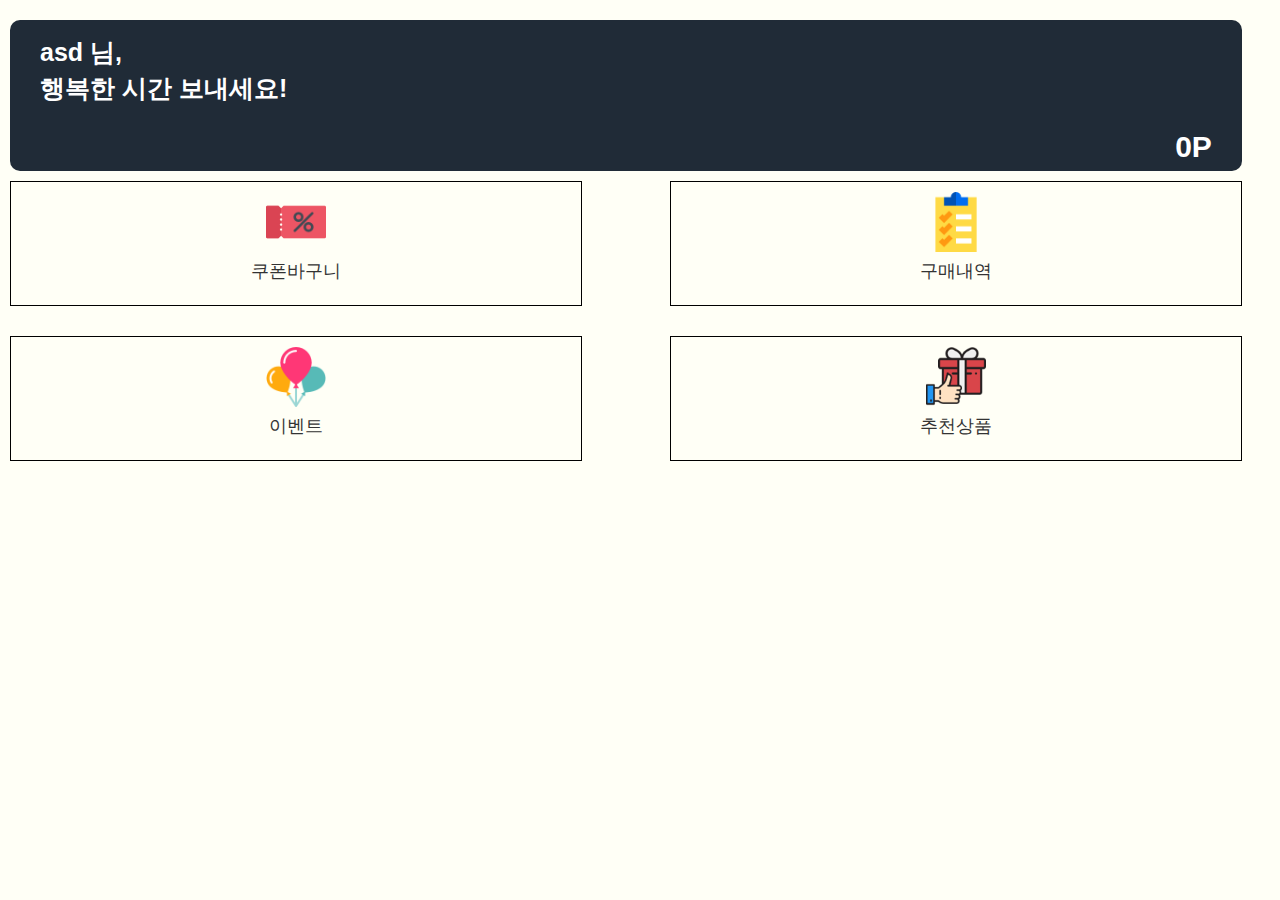
<file: SCTS.Android/app/src/main/assets/index.html>
<!DOCTYPE html>
<html>
<head>
    <meta charset="UTF-8">
       <!--<meta name="viewport" content="width=350 height=495 initial-scale=1">-->
    <meta name="viewport" content="width=device-width, initial-scale=1">
    <script src="js/IPSetting.js"></script>
  <link rel="stylesheet" href="https://maxcdn.bootstrapcdn.com/bootstrap/3.3.7/css/bootstrap.min.css">
  <script src="https://ajax.googleapis.com/ajax/libs/jquery/3.2.1/jquery.min.js"></script>
  <script src="https://maxcdn.bootstrapcdn.com/bootstrap/3.3.7/js/bootstrap.min.js"></script>
    <style>
        body{
            background:#FFFFF6;
            padding-left: 10px;
        }
       
    

        #MoveInfo{
            margin-top: 20px;
            width: 97%;
            padding-top: 10px;
            background-color: #202B37;
            border-radius: 10px;
            font-size: 25px;
            font-weight: bold;
            color: white;
            text-align: center;
            margin-bottom: 10px;
        }
        #MemberInfo{
            
            text-align: left;
            padding-top: 5px;
            padding-left: 30px;
        }
        #pointInfo{
            text-align: right;
            padding-top: 10px;
             padding-bottom: 2px;
            padding-right: 30px;
            padding-left: 10px;
        }
        #shoppingTime{
        
            float: left;
            text-align: left;
            font-size: 15px;
        }
        #point{
           
            font-size: 30px;
            font-weight: bold;
        }
        #couponBasket{
            width: 45%;
            height: 125px;
            border: 1px solid black;
            float: left;
            margin-right: 7%;
            margin-bottom: 30px;
            text-align: center;
            
        }
        #purchaseList{
            width: 45%;
            height: 125px;
            border: 1px solid black;
               float: left;
                text-align: center;
        }
        #eventList{
             width: 45%;
            height: 125px;
            border: 1px solid black;
               float: left;
               margin-right: 7%;
                text-align: center;
        }
        #recommandList{
             width: 45%;
            height: 125px;
            border: 1px solid black;
               float: left;
                text-align: center;
        }

          .product{
            width: 96%;
            height: 100px;
            border: 0.2px solid black;
            margin-bottom: 10px;
        }


        .productImg{
            margin-left: 20px;
            margin-top: 20px;
            width: 60px;
            height: 60px;
            margin-right: 15px;
            float: left;
        }

        .price{
            float: right;
            margin-top: -10px;
            margin-right: 30px;
        }
        img{
            margin-top: 10px;
            width: 60px;
            height: 60px;
        }
         .couponEdit{
            background: #FFA7A7;
            margin-right: 15px;
            margin-top: -10px;
            border: none;
            width: 70px;
            height: 30px;
            float: right;
        }
        .searchProduct{
            display: none;
        }
    </style>

    <script>

    function setId(id, point){
        document.getElementById("name").innerHTML= id;
        document.getElementById("point").innerHTML= point +"P";    
    }
    // 이곳이 바로 쿠폰 받는곳이다!!!!!!!!!!!!!!!!
    function coupon(data){
        // 여기 modal을 띄우세요.
       
         var couponData = JSON.parse(data);
         $("#couponModal").modal(); 
            $(".modal-body").empty();

             $(".modal-body").append($("<div></div>").attr("data-id", couponData.coupon_code));
             $("div[data-id="+ couponData.coupon_code+"]").append($("<p></p>").text(couponData.coupon_nm));
             $("div[data-id="+ couponData.coupon_code+"]").append($("<p></p>").text(couponData.coupon_cntnts));
             $("div[data-id="+ couponData.coupon_code+"]").append($("<p></p>").text(couponData.coupon_dscnt));
             $("div[data-id="+ couponData.coupon_code+"]").append($("<button></button>").addClass("couponEdit").text("받기"));
    }

  

    function searchProduct(s){
       $(".section").hide(); 
       $(".searchProduct").show(); 
    $(".searchProduct").empty();

        if(s == "no"){
           
            $(".searchProduct").append($("<p></p>").text("물품이 존재하지 않습니다."));
        }
        else{
            var product = JSON.parse(s);
            if(product.data[0] == null){
              $(".searchProduct").append($("<p></p>").text("물품이 존재하지 않습니다."));
            }else{
                var length = product.data.length;
                $(".searchProduct").css("padding", "20px")
                for(var i=0; i <  length; i++){
                    $(".searchProduct").append($("<div></div>").addClass("product").attr("data-product", product.data[i].goods_code));
                    $(".product[data-product="+product.data[i].goods_code +"]").append($("<img />").attr("src", "img/product.png").addClass("productImg"));
                    $(".product[data-product="+product.data[i].goods_code +"]").append($("<p></p>").text(product.data[i].goods_nm));
                    $(".product[data-product="+product.data[i].goods_code +"]").append($("<p></p>").text(product.data[i].goods_pc+"원").addClass("price"));
                }
               
            }


        }

    }

    function event(bool){
        if(bool == 'true'){
            $(".section").show();
            $(".searchProduct").hide();
        }
    }

   

    </script>
</head>
<body>
<div class="section">
    <div id="MoveInfo">
        <div id="MemberInfo">
            <span id="name">asd</span> 님,
            <p>행복한 시간 보내세요!</p>
            <p id="coupon"></p>
        </div>
        <div id="pointInfo">
            <!--<span id="shoppingTime"> 쇼핑한 시간 : 00:00 </span>-->
            <span id="point">0P</span>
        </div>
    </div>
    <div>
        <div id="couponBasket">
             <img src="img/coupon.png">
             <h4>쿠폰바구니</h4>
        </div>
        <div id="purchaseList">
            <img src="img/list.png">
            <h4>구매내역</h4>
        </div>
        <div id="eventList">
            <img src="img/balloons.png">
            <h4>이벤트</h4>
        </div>
        <div id="recommandList">
            <img src="img/product.png">
            <h4>추천상품</h4>
        </div>
    </div>
</div>
 <div class="modal fade" id="couponModal" role="dialog">
    <div class="modal-dialog">
    
      <!-- Modal content-->
      <div class="modal-content">
        <div class="modal-header">
          <button type="button" class="close" data-dismiss="modal">&times;</button>
          <h4 class="modal-title">쿠폰</h4>
        </div>
        <div class="modal-body">
          
        </div>
        <div class="modal-footer">
          <button type="button" class="btn btn-default" data-dismiss="modal">Close</button>
        </div>
      </div>
      
    </div>
  </div>




<div class="searchProduct">

</div>

  

<script>
     $(function(){

         var name = $("#name").text();
        sessionStorage.setItem('user_id', name);
        $("#couponBasket").click(function(){
            
            window.location.href = "couponList.html";
        }); 

         $("#purchaseList").click(function(){
            window.location.href = "purchaseList.html";
        });
        
        $("#eventList").click(function(){
            window.location.href = "eventList.html";
        });

        $("#recommandList").click(function(){
            window.location.href = "recommendList.html";
        });


          $("#close").click(function(){
            $("#couponModal").modal("hide"); 
         });

        $(document.body).on("click", ".couponEdit", function(){
            var id = $("#name").text();
            var coupon_code = $(this).parent().attr("data-id");

            $.ajax({
                    type: "GET",
                    url: IPSetting()+"insertCoupon_hold",
                    data: {
                        user_id : id,
                        coupon_code : coupon_code
                    },
                    dataType:"jsonp",
                    success: function(data){
                        if(data.result == "success"){
                             $("#couponModal").modal("hide"); 
                         }
                    }
            });

        });

                    
    });
</script>

</body>
</html>
</file>
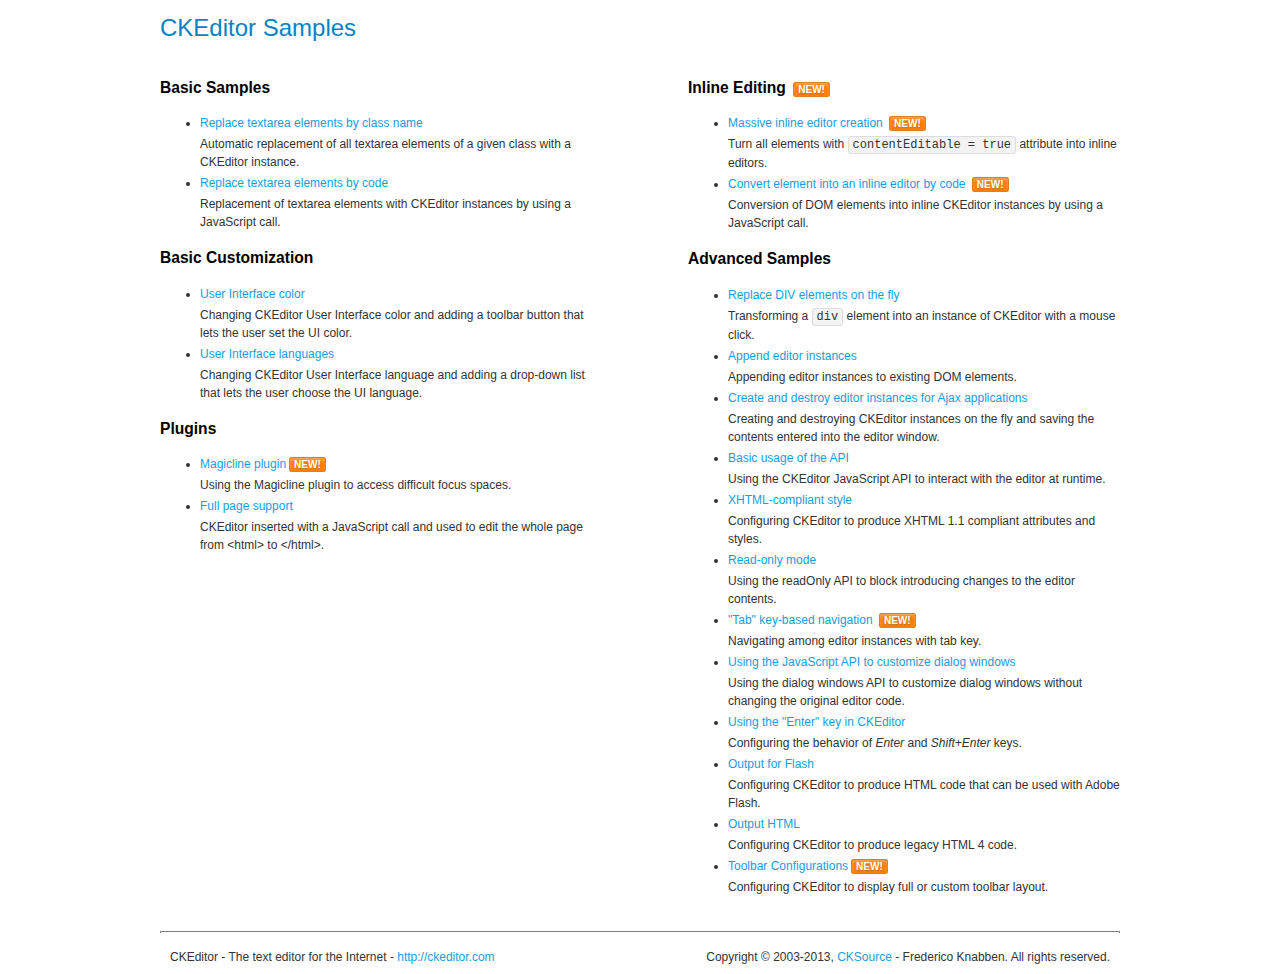
<file: SCTS.STS/SCTS/src/main/webapp/resources/assets/ckeditor/samples/index.html>
<!DOCTYPE html>
<!--
Copyright (c) 2003-2013, CKSource - Frederico Knabben. All rights reserved.
For licensing, see LICENSE.html or http://ckeditor.com/license
-->
<html>
<head>
	<title>CKEditor Samples</title>
	<meta charset="utf-8">
	<link rel="stylesheet" href="sample.css">
</head>
<body>
	<h1 class="samples">
		CKEditor Samples
	</h1>
	<div class="twoColumns">
		<div class="twoColumnsLeft">
			<h2 class="samples">
				Basic Samples
			</h2>
			<dl class="samples">
				<dt><a class="samples" href="replacebyclass.html">Replace textarea elements by class name</a></dt>
				<dd>Automatic replacement of all textarea elements of a given class with a CKEditor instance.</dd>

				<dt><a class="samples" href="replacebycode.html">Replace textarea elements by code</a></dt>
				<dd>Replacement of textarea elements with CKEditor instances by using a JavaScript call.</dd>
			</dl>

			<h2 class="samples">
				Basic Customization
			</h2>
			<dl class="samples">
				<dt><a class="samples" href="uicolor.html">User Interface color</a></dt>
				<dd>Changing CKEditor User Interface color and adding a toolbar button that lets the user set the UI color.</dd>

				<dt><a class="samples" href="uilanguages.html">User Interface languages</a></dt>
				<dd>Changing CKEditor User Interface language and adding a drop-down list that lets the user choose the UI language.</dd>
			</dl>


			<h2 class="samples">Plugins</h2>
<dl class="samples">
<dt><a class="samples" href="plugins/magicline/magicline.html">Magicline plugin</a><span class="new">New!</span></dt>
<dd>Using the Magicline plugin to access difficult focus spaces.</dd>

<dt><a class="samples" href="plugins/wysiwygarea/fullpage.html">Full page support</a></dt>
<dd>CKEditor inserted with a JavaScript call and used to edit the whole page from &lt;html&gt; to &lt;/html&gt;.</dd>
</dl>
		</div>
		<div class="twoColumnsRight">
			<h2 class="samples">
				Inline Editing <span class="new">New!</span>
			</h2>
			<dl class="samples">
				<dt><a class="samples" href="inlineall.html">Massive inline editor creation</a> <span class="new">New!</span></dt>
				<dd>Turn all elements with <code>contentEditable = true</code> attribute into inline editors.</dd>

				<dt><a class="samples" href="inlinebycode.html">Convert element into an inline editor by code</a> <span class="new">New!</span></dt>
				<dd>Conversion of DOM elements into inline CKEditor instances by using a JavaScript call.</dd>

				
			</dl>

			<h2 class="samples">
				Advanced Samples
			</h2>
			<dl class="samples">
				<dt><a class="samples" href="divreplace.html">Replace DIV elements on the fly</a></dt>
				<dd>Transforming a <code>div</code> element into an instance of CKEditor with a mouse click.</dd>

				<dt><a class="samples" href="appendto.html">Append editor instances</a></dt>
				<dd>Appending editor instances to existing DOM elements.</dd>

				<dt><a class="samples" href="ajax.html">Create and destroy editor instances for Ajax applications</a></dt>
				<dd>Creating and destroying CKEditor instances on the fly and saving the contents entered into the editor window.</dd>

				<dt><a class="samples" href="api.html">Basic usage of the API</a></dt>
				<dd>Using the CKEditor JavaScript API to interact with the editor at runtime.</dd>

				<dt><a class="samples" href="xhtmlstyle.html">XHTML-compliant style</a></dt>
				<dd>Configuring CKEditor to produce XHTML 1.1 compliant attributes and styles.</dd>

				<dt><a class="samples" href="readonly.html">Read-only mode</a></dt>
				<dd>Using the readOnly API to block introducing changes to the editor contents.</dd>

				<dt><a class="samples" href="tabindex.html">"Tab" key-based navigation</a> <span class="new">New!</span></dt>
				<dd>Navigating among editor instances with tab key.</dd>


				
<dt><a class="samples" href="plugins/dialog/dialog.html">Using the JavaScript API to customize dialog windows</a></dt>
<dd>Using the dialog windows API to customize dialog windows without changing the original editor code.</dd>

<dt><a class="samples" href="plugins/enterkey/enterkey.html">Using the &quot;Enter&quot; key in CKEditor</a></dt>
<dd>Configuring the behavior of <em>Enter</em> and <em>Shift+Enter</em> keys.</dd>

<dt><a class="samples" href="plugins/htmlwriter/outputforflash.html">Output for Flash</a></dt>
<dd>Configuring CKEditor to produce HTML code that can be used with Adobe Flash.</dd>

<dt><a class="samples" href="plugins/htmlwriter/outputhtml.html">Output HTML</a></dt>
<dd>Configuring CKEditor to produce legacy HTML 4 code.</dd>

<dt><a class="samples" href="plugins/toolbar/toolbar.html">Toolbar Configurations</a><span class="new">New!</span></dt>
<dd>Configuring CKEditor to display full or custom toolbar layout.</dd>

			</dl>
		</div>
	</div>
	<div id="footer">
		<hr>
		<p>
			CKEditor - The text editor for the Internet - <a class="samples" href="http://ckeditor.com/">http://ckeditor.com</a>
		</p>
		<p id="copy">
			Copyright &copy; 2003-2013, <a class="samples" href="http://cksource.com/">CKSource</a> - Frederico Knabben. All rights reserved.
		</p>
	</div>
</body>
</html>
</file>
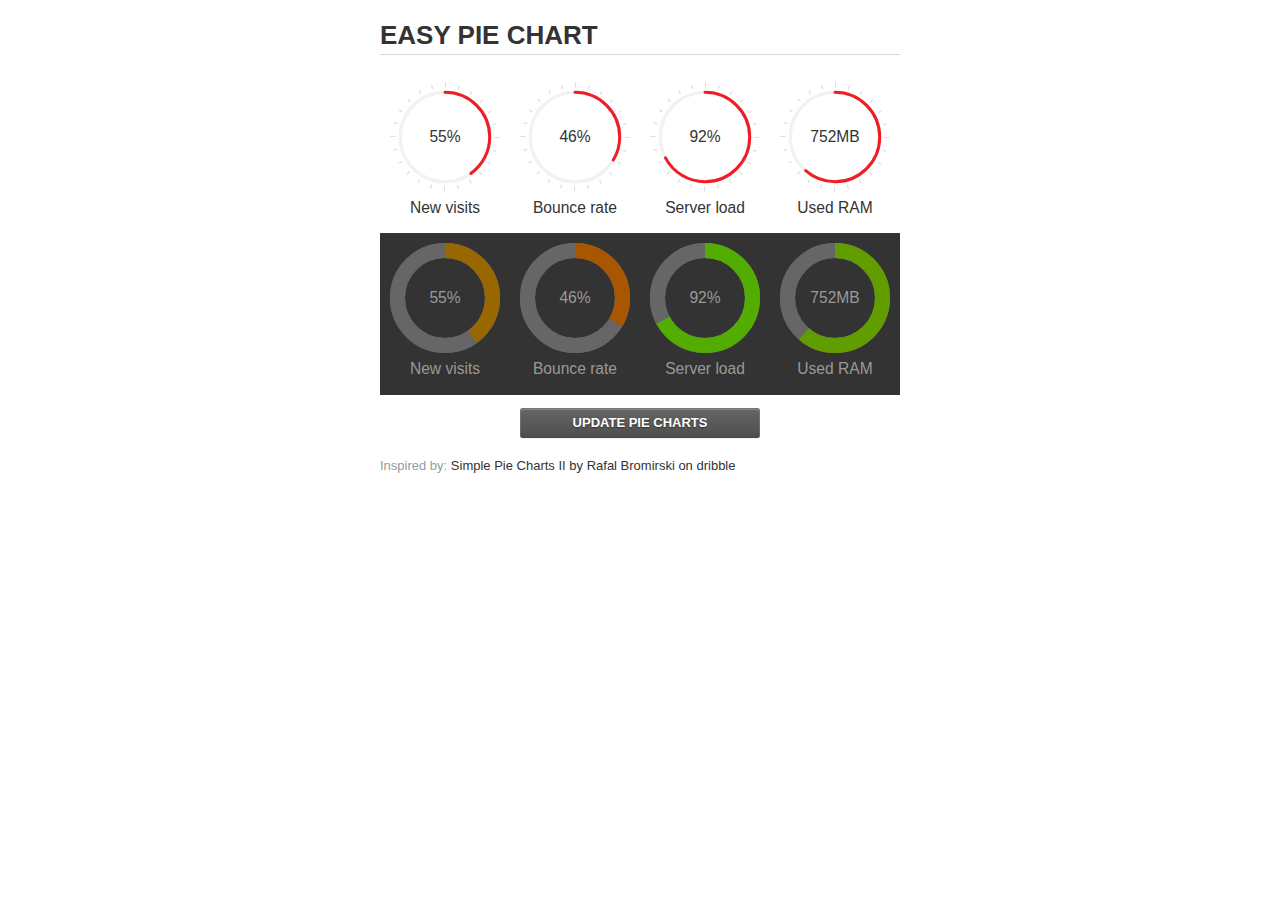
<file: SCTS.STS/SCTS/src/main/webapp/resources/assets/jquery-easy-pie-chart/examples/index.html>
<!doctype html>
<html>
    <head>
        <meta charset="utf-8">
        <title>Easy Pie Chart</title>
        <script type="text/javascript" src="https://ajax.googleapis.com/ajax/libs/jquery/1.7.2/jquery.min.js"></script>
        <script type="text/javascript" src="http://html5shiv.googlecode.com/svn/trunk/html5.js"></script>
        <script type="text/javascript" src="excanvas.js"></script>
        <script type="text/javascript" src="../jquery.easy-pie-chart.js"></script>

        <link rel="stylesheet" type="text/css" href="style.css" media="screen">
        <link rel="stylesheet" type="text/css" href="../jquery.easy-pie-chart.css" media="screen">

        <meta name="viewport" content="width=device-width, initial-scale=1.0">

        <script type="text/javascript">
            var initPieChart = function() {
                $('.percentage').easyPieChart({
                    animate: 1000
                });
                $('.percentage-light').easyPieChart({
                    barColor: function(percent) {
                        percent /= 100;
                        return "rgb(" + Math.round(255 * (1-percent)) + ", " + Math.round(255 * percent) + ", 0)";
                    },
                    trackColor: '#666',
                    scaleColor: false,
                    lineCap: 'butt',
                    lineWidth: 15,
                    animate: 1000
                });

                $('.updateEasyPieChart').on('click', function(e) {
                  e.preventDefault();
                  $('.percentage, .percentage-light').each(function() {
                    var newValue = Math.round(100*Math.random());
                    $(this).data('easyPieChart').update(newValue);
                    $('span', this).text(newValue);
                  });
                });
            };
        </script>
    </head>
    <body onload="initPieChart();">
        <div class="container">
            <h1>EASY PIE CHART</h1>
            <div class="chart">
                <div class="percentage success" data-percent="55"><span>55</span>%</div>
                <div class="label">New visits</div>
            </div>
            <div class="chart">
                <div class="percentage" data-percent="46"><span>46</span>%</div>
                <div class="label">Bounce rate</div>
            </div>
            <div class="chart">
                <div class="percentage" data-percent="92"><span>92</span>%</div>
                <div class="label">Server load</div>
            </div>
            <div class="chart">
                <div class="percentage" data-percent="84"><span>752</span>MB</div>
                <div class="label">Used RAM</div>
            </div>
            <div style="clear:both;"></div>
            <div class="dark">
                <div class="chart">
                    <div id="sparkline_bar" class="percentage-light" data-percent="55"><span>55</span>%</div>
                    <div class="label">New visits</div>
                </div>
                <div class="chart">
                    <div id="sparkline_bar" class="percentage-light" data-percent="46"><span>46</span>%</div>
                    <div class="label">Bounce rate</div>
                </div>
                <div class="chart">
                    <div class="percentage-light" data-percent="92"><span>92</span>%</div>
                    <div class="label">Server load</div>
                </div>
                <div class="chart">
                    <div class="percentage-light" data-percent="84"><span>752</span>MB</div>
                    <div class="label">Used RAM</div>
                </div>
                <div style="clear:both;"></div>
            </div>

            <p><a href="#" class="button updateEasyPieChart">Update pie charts</a></p>

            <p class="credits">Inspired by: <a href="http://drbl.in/ezuc" target="_blank">Simple Pie Charts II by Rafal Bromirski on dribble</a></p>
        </div>
    </body>
</html>
</file>
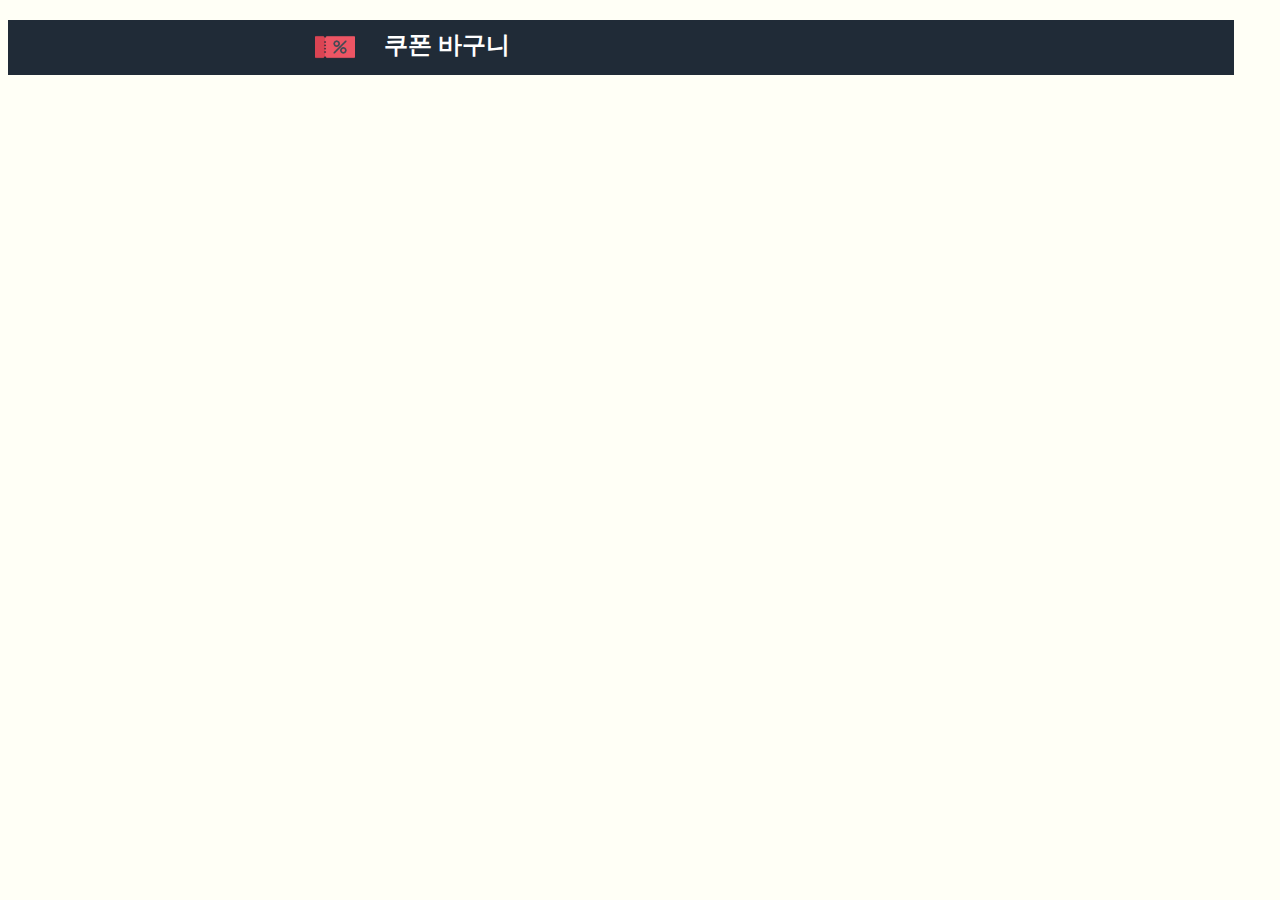
<file: SCTS.Android/app/src/main/assets/couponList.html>
<!DOCTYPE html>
<html lang="en">
<head>
    <meta charset="UTF-8">
     <meta name="viewport" content="width=device-width, initial-scale=1">
    <meta http-equiv="X-UA-Compatible" content="ie=edge">
    <script src="js/jquery-3.2.1.min.js"></script>
    <script src="js/IPSetting.js"></script>
    <title>쿠폰</title>
    <style>
       body{
            background:#FFFFF6;
           
        }
        #title{
            
          
            width: 97%;
            background: #202B37;
            height: 55px;
            color: white;
            margin-bottom: 15px;
        
            
        }
        #title > img{
            position: relative;
            top: -5%;
            left: 25%;
            margin: 10px 5px 10px 0px;
            float: left;
        }
        #title > h2{
             position: relative;
            left: 27%;
            line-height: 50px;
        }

        .coupon{
            width: 96%;
            height: 145px;
            border: 0.2px solid black;
            margin-bottom: 10px;
        }


        .couponImg{
            margin-left: 15px;
            margin-top: 10px;
            width: 75px;
            height: 75px;
            margin-right: 15px;
            float: left;
        }
        .couponDel{
            background: #FFA7A7;
            margin-right: 15px;
            margin-top: -10px;
            border: none;
            width: 70px;
            height: 30px;
            float: right;
        }
        .couponDe{
            font-size: 13px;
            margin-top: -10px;
        }

     
  
       
    </style>
    <script>

     

    $(document).ready(function(){

        var id = sessionStorage.getItem("user_id");

        $.ajax({
            type:"GET",
            url:IPSetting()+"couponList",
            data:{
                user_id : id
            },
            dataType:"jsonp",
            success : function(data){
               var length = data.data.length;
           

                    for(var i = 0; i<length; i++){

                        var list = $("#list");

                        list.append($('<div></div>').addClass("coupon").attr('data-id', data.data[i].coupon_code));
                        $(".coupon[data-id="+data.data[i].coupon_code +"]").append($("<img />").attr("src", "img/coupon.png").addClass("couponImg"));
                        $(".coupon[data-id="+data.data[i].coupon_code +"]").append($("<p></p>").text(data.data[i].coupon_nm));
                        $(".coupon[data-id="+data.data[i].coupon_code +"]").append($("<p></p>").text(data.data[i].coupon_cntnts));
                        $(".coupon[data-id="+data.data[i].coupon_code +"]").append($("<p></p>").text(data.data[i].coupon_begin_de + "~" + data.data[i].coupon_end_de)
                        .addClass("couponDe"));
                        $(".coupon[data-id="+data.data[i].coupon_code +"]").append($("<button></button>").addClass("couponDel").text("삭제"));

                    }

            }
        });
         
    });
       
   </script>
</head>
<body>

<div></div>
   <div id="title">
     
       <img src="img/coupon.png" width="40px" height="40px">
       <h2>쿠폰 바구니</h2>
    
   </div>

   <div id="list">


   </div>

   <script>
    $(document.body).on("click", ".couponDel", function(){
        var id = sessionStorage.getItem("user_id");
        var coupon_code = $(this).parent().attr("data-id");
        var removeTarget = $(this).parent();

        $.ajax({
            type :"GET",
            url: IPSetting()+"delCouponBasket",
            data: {
                user_id : id,
                coupon_code : coupon_code
            },
            dataType:"jsonp",
            success: function(data){
                if(data.result == "success"){
                    removeTarget.remove();
                }
            }
        });


    });       
   </script>

</body>
</html>
</file>
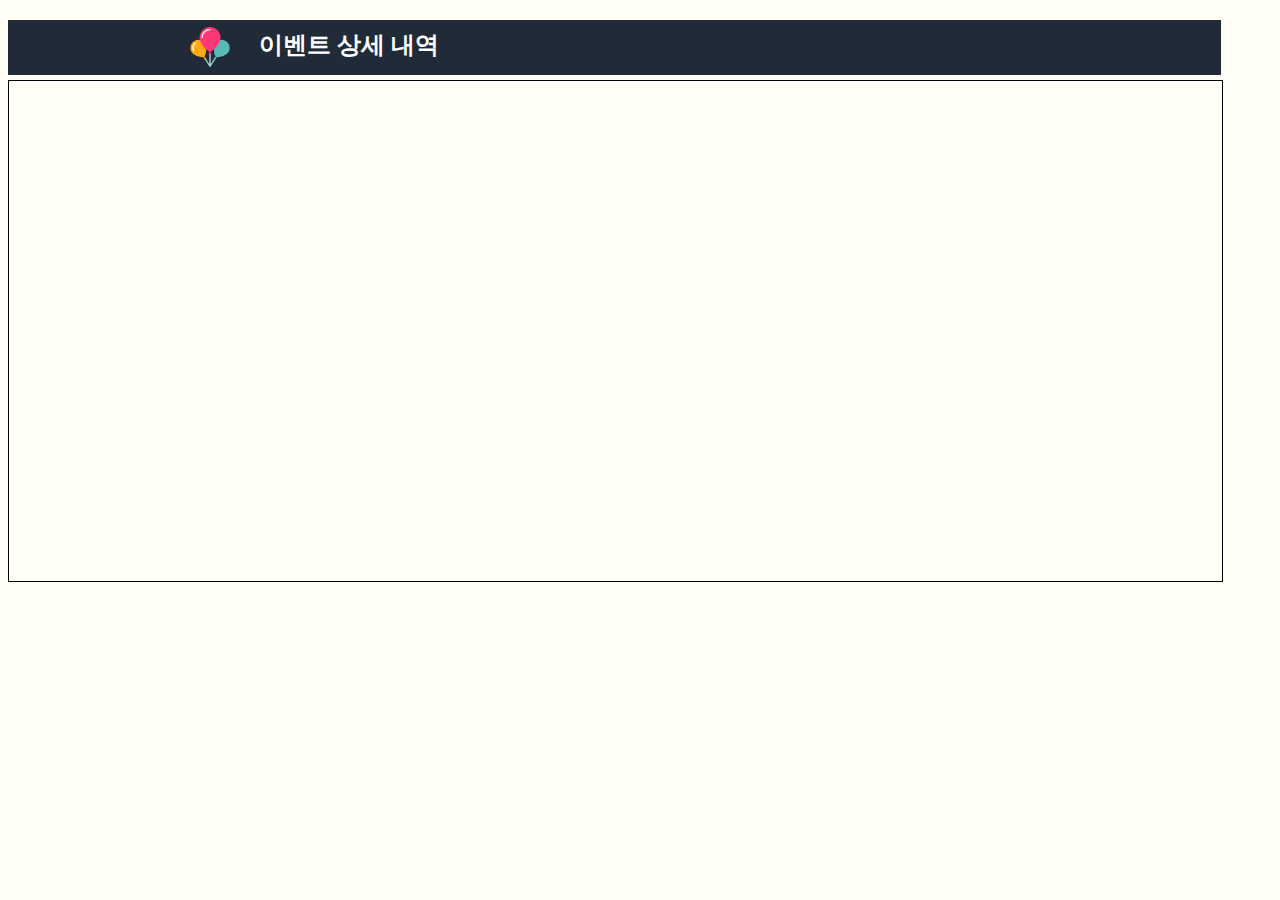
<file: SCTS.Android/app/src/main/assets/eventDetail.html>
<!DOCTYPE html>
<html lang="en">
<head>
    <meta charset="UTF-8">
     <meta name="viewport" content="width=device-width, initial-scale=1">
    <meta http-equiv="X-UA-Compatible" content="ie=edge">
    <script src="js/jquery-3.2.1.min.js"></script>
    <script src="js/IPSetting.js"></script>
    <title>이벤트 상세내역</title>
    <style>
       body{
            background:#FFFFF6;
           
        }
        #title{
             width: 96%;
         
            background: #202B37;
            height: 55px;
            color: white;
            margin-bottom: 5px;
            
        }
        #title > img{
            position: relative;
            top: -5%;
            left: 15%;
            margin: 10px 5px 10px 0px;
            float: left;
        }
        #title > h2{
             position: relative;
            left: 17%;
            line-height: 50px;
        }
        .eventOne{
            width: 96%;
            height: 500px;
            border: 0.2px solid black;
            margin-bottom: 10px;
        }

        .eventDate{
            float: right;
            padding-right: 10%;
        }
        .eventInfo{
            height: 100px;
        }

        hr{
            width:95%;
            text-align: center;
        }

        .eventImg{
            margin-top: 10px;
            margin-left: 10px;
            width:50px;
            height:50px;
            margin-right: 15px;
            float: left;
        }

        .eventContent{
            
            width: 95%;
            height: 350px;
            border: 1px solid black;
            position: relative;
            left: 2%;

            overflow: scroll;
           
        }
  
       
    </style>
     <script>
        $(function(){
            
            var bbsctt_code =  sessionStorage.getItem("bbsctt_code");

            $.ajax({
                type: "GET",
                url: IPSetting()+"eventOne",
                data :{
                    bbsctt_code : bbsctt_code
                },
                dataType:"jsonp",
                success: function(data){

                    console.log(data);

            
                        var list = $("#list");

                        list.append($('<div></div>').addClass("eventInfo").attr('data-id', data.bbsctt_code));
                        $(".eventInfo[data-id="+data.bbsctt_code+"]").append($("<img />").attr("src", "img/list.png").addClass('eventImg'));
                        $(".eventInfo[data-id="+data.bbsctt_code+"]").append($("<h2></h2>").text(data.bbsctt_sj));
                        $(".eventInfo[data-id="+data.bbsctt_code+"]").append($("<p></p>").addClass("eventDate").text(data.event_begin_de + "~" + data.event_end_de));
                        list.append($('<hr />'));
                        list.append($('<div></div>').addClass('eventContent').text(data.bbsctt_cn));

                

           
                }
            });
        });
       
   </script>
</head>
<body>
   <div id="title">
     
       <img src="img/balloons.png" width="40px" height="40px">
       <h2>이벤트 상세 내역</h2>
    
   </div>

   <div id="list" class="eventOne">
        
    </div>
</body>
</html>
</file>
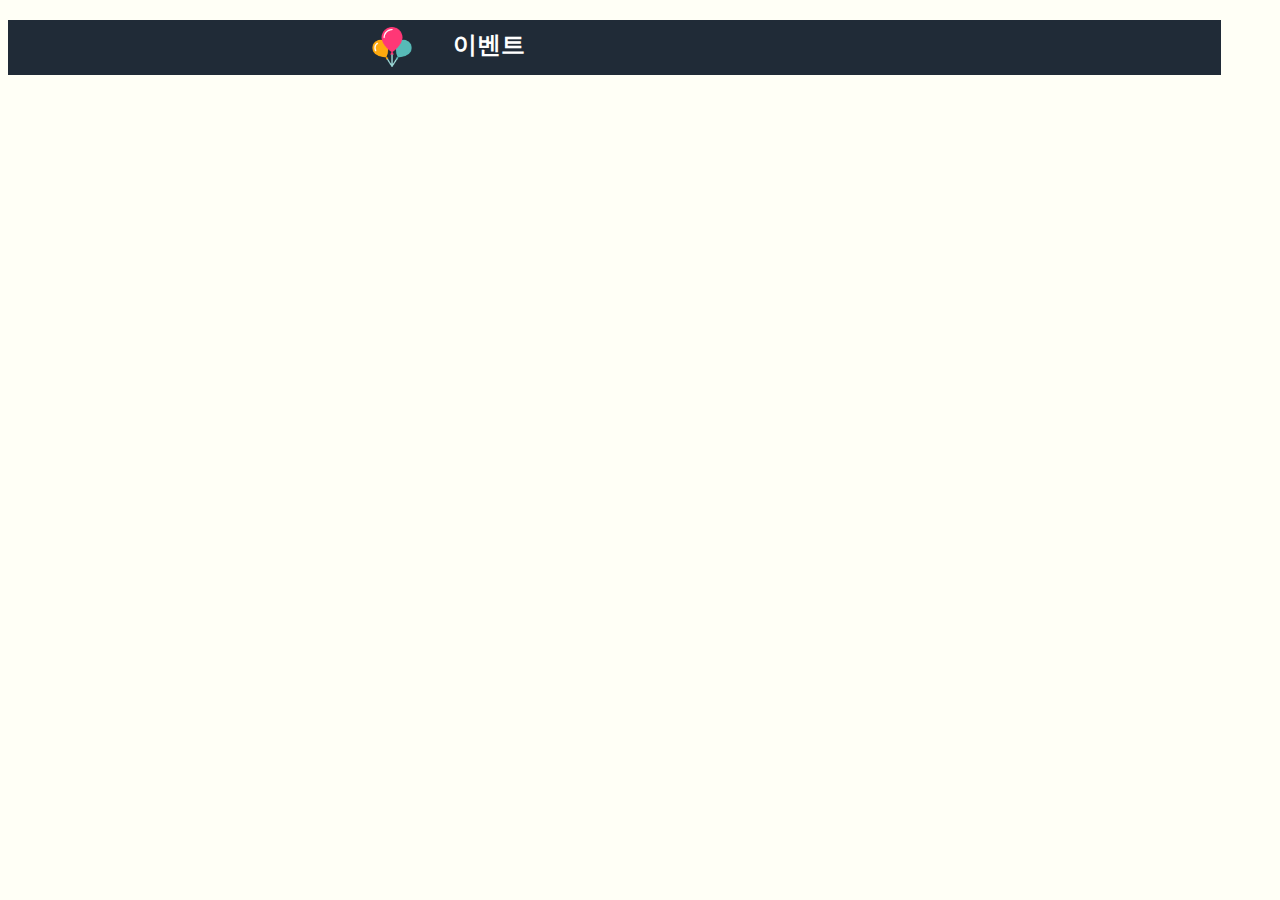
<file: SCTS.Android/app/src/main/assets/eventList.html>
<!DOCTYPE html>
<html lang="en">
<head>
    <meta charset="UTF-8">
    <meta name="viewport" content="width=device-width, initial-scale=1">
    <meta http-equiv="X-UA-Compatible" content="ie=edge">
    <script src="js/jquery-3.2.1.min.js"></script>
    <script src="js/IPSetting.js"></script>
    <title>이벤트</title>
    <style>
       body{
            background:#FFFFF6;
           
        }
        #title{
             width: 96%;
         
            background: #202B37;
            height: 55px;
            color: white;
            margin-bottom: 5px;
            
        }
        #title > img{
            position: relative;
            top: -5%;
            left: 30%;
            margin: 10px 5px 10px 0px;
            float: left;
        }
        #title > h2{
             position: relative;
            left: 33%;
            line-height: 50px;
        }
        .event{
            width: 96%;
            height: 100px;
            border: 0.2px solid black;
            margin-bottom: 10px;
        }
        .eventDate{
            float: right;
            padding-right: 10%;
        }

        img{
            margin-top: 10px;
            margin-left: 10px;
            margin-right: 15px;
            float: left;
        }
  
       
    </style>
     <script>
        $(function(){
       

            $.ajax({
                type: "GET",
                url: IPSetting()+"eventList",
                dataType:"jsonp",
                success: function(data){

                    var length = data.data.length;

                    for(var i = 0; i<length; i++){

                        var list = $("#list");

                        list.append($('<div></div>').addClass("event").attr('data-id', data.data[i].bbsctt_code));
                        $(".event[data-id="+data.data[i].bbsctt_code+"]").append($("<img />").attr("src", "img/calendar.png"));
                        $(".event[data-id="+data.data[i].bbsctt_code+"]").append($("<p></p>").text(data.data[i].bbsctt_sj));
                        $(".event[data-id="+data.data[i].bbsctt_code+"]").append($("<p></p>").addClass("eventDate").text(data.data[i].event_begin_de + "~" + data.data[i].event_end_de));

                    }

           
                }
            });
        });
       
   </script>
</head>
<body>
   <div id="title">
     
       <img src="img/balloons.png" width="40px" height="40px">
       <h2>이벤트</h2>
    
   </div>

   <div id="list">

    </div>

    <script>
        $(document.body).on("click", ".event", function(){
            
            var bbsctt_code = $(this).attr("data-id");
    
            sessionStorage.setItem("bbsctt_code", bbsctt_code);

            window.location.href = "eventDetail.html";


        });       
    
    </script>
</body>
</html>
</file>
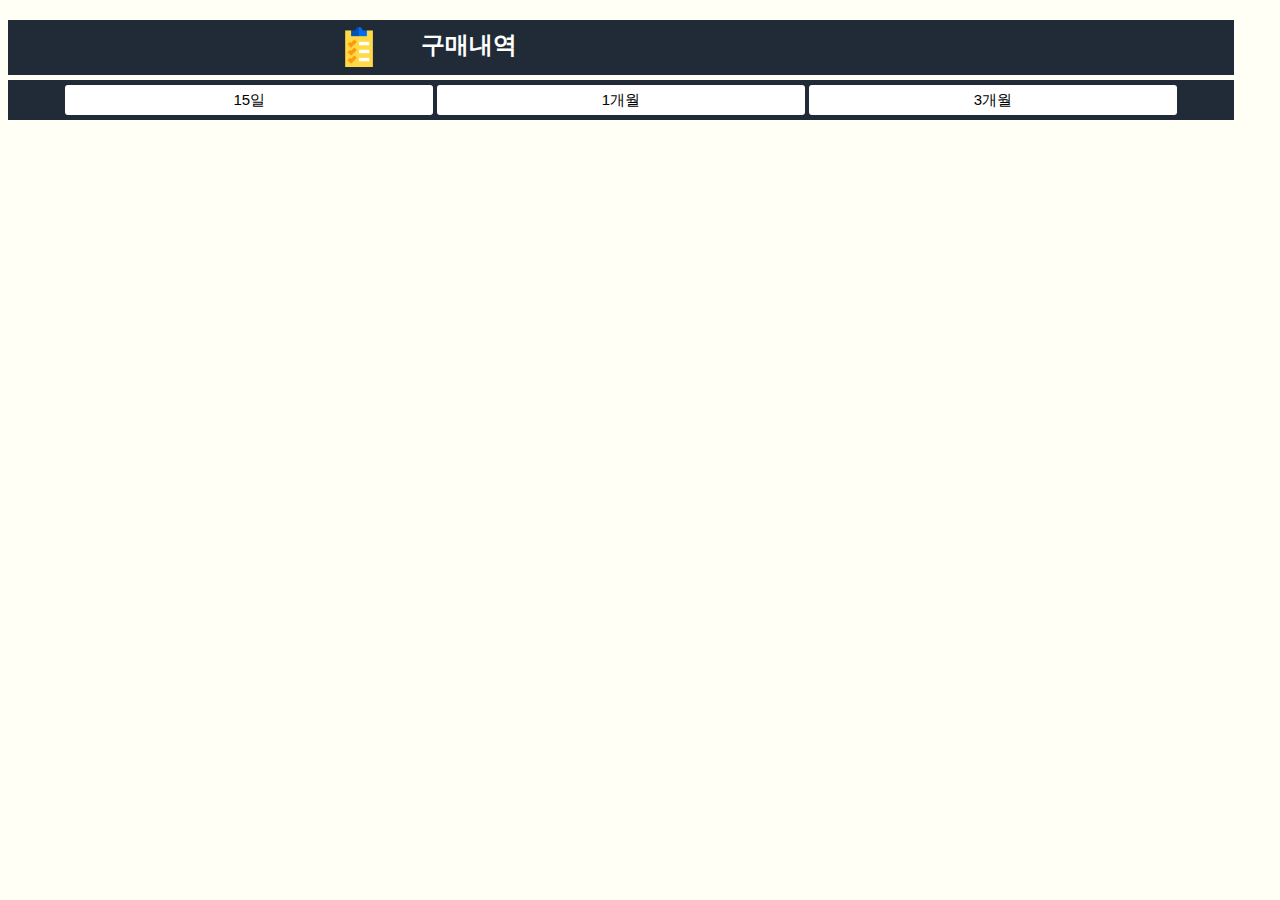
<file: SCTS.Android/app/src/main/assets/purchaseList.html>
<!DOCTYPE html>
<html lang="en">
<head>
    <meta charset="UTF-8">
   <meta name="viewport" content="width=device-width, initial-scale=1">
    <meta http-equiv="X-UA-Compatible" content="ie=edge">
    <script src="js/jquery-3.2.1.min.js"></script>
    <script src="js/IPSetting.js"></script>


    <title>구매내역</title>
     <style>
       body{
            background:#FFFFF6;
        
        }
     
        #title{
             width: 97%;
            background: #202B37;
            height: 55px;
            color: white;
            margin-bottom: 5px;
            
        }
        #title > img{
            position: relative;
            top: -5%;
            left: 27%;
            margin: 10px 5px 10px 0px;
            float: left;
        }
        #title > h2{
            position: relative;
            left: 30%;
            line-height: 50px;
        }
        #dateButton{
          width: 97%;
            background-color: #202B37;
            text-align: center;
            line-height: 40px;
             height: 40px;
             margin-bottom: 10px;
        }
        #dateButton > button{
            width: 30%;
            height: 30px;
         
          display: inline-block;
            font-size: 15px;
            background-color: white;
            border:none;
            border-radius: 3px;
        }

        .purchase{
            width: 96%;
            height: 100px;
            border: 0.2px solid black;
            margin-bottom: 10px;
        }
        .purchaseWay{
            margin-top: -2px;
            float: right;
            padding-right: 5%;
        }

        .purchaseImg{
            
            width: 60px;
            height: 60px;
            margin-top: 10px;
            margin-left: 10px;
            margin-right: 15px;
            float: left;
        }
        .purchaseDetail{
            border: 0.5px solid black;
            width: 96%;
            display: none;
            height: 450px;
            overflow: scroll;
            
        }
        hr{
            margin-top : 40px;
           visibility: hidden;
            
        }

        #billOne th, td{
            width: 120px;
            text-align: center;
        }

        #billOne th{

            border-bottom: 0.5px solid black;
        }
      

    </style>
    <script>
        $(function(){

              var id = sessionStorage.getItem('user_id');
            
              billList(id, 15);



            $("#fifteen").click(function(){

                 $(".purchase").remove();
                 $(".purchaseDetail").hide();
                 billList(id, 15);
            });

            $("#month").click(function(){
                $(".purchase").remove();
                $(".purchaseDetail").hide();
             
                 billList(id, 30);
            });

            $("#threeMonth").click(function(){
                $(".purchase").remove();
                $(".purchaseDetail").hide();
                 billList(id, 90);
            });

        
       
              
        });

         function billList(id, day){

             $.ajax({
                type: "GET",
                url: IPSetting()+"billList",
                data: {
                    user_id : id,
                    day: day
                },
                dataType:"jsonp",
                success: function(data){

                    var length = data.data.length;

                    for(var i = 0; i<length; i++){

                        var list = $("#list");

                        list.append($('<div></div>').addClass("purchase").attr('data-id', data.data[i].bill_code));
                        $(".purchase[data-id="+data.data[i].bill_code+"]").append($("<img />").attr("src", "img/list.png").addClass("purchaseImg"));
                        $(".purchase[data-id="+data.data[i].bill_code+"]").append($("<h4></h4>").attr('bill_issu_de', data.data[i].bill_issu_de).text(data.data[i].bill_issu_de+" 구매정보"));
                        $(".purchase[data-id="+data.data[i].bill_code+"]").append($("<p></p>").addClass("purchaseWay")
                        .attr('bill_totamt',  data.data[i].bill_totamt).text(data.data[i].bill_totamt + "원"));

                    }

           
                }
            });

         }
       
   </script>
</head>
<body>
  <div id="titleWrap">
    <div id="title">
        <img src="img/list.png" width="40px" height="40px">
        <h2>구매내역</h2>
    </div>
   
     <div id="dateButton">
        <button id="fifteen">15일</button>
        <button id="month">1개월</button>
        <button id="threeMonth">3개월</button>
    </div>


    <div id="list">

        <div class="purchaseDetail">
            <img src="img/list.png" class="purchaseImg" />
            <h3>2017-05-13 구매 상세 내역</h3>
            <hr>
           
            <table id="billOne">
               
            </table>
           
        </div>


    
        

    </div>


     

  </div>

    <script>
        $("#dateButton > button").click(function(){
            $(this).css("background-color", "#FAE0D4");
        
            $(this).siblings().css("background-color", "white");
            
        });

         $(document.body).on("click", ".purchase", function(){
            
            var id = sessionStorage.getItem("user_id");
          
            $('.purchase').remove();
            $("#title > h2 ").text("구매 상세 내역");
            $("#title > h2 ").css("left", "23%");
            $("#title > img").css("left", "20%");
            var bill_code = $(this).attr('data-id');
            var bill_issu_de = $(this).find("h4").attr('bill_issu_de');
            var bill_totamt = $(this).find("p").attr('bill_totamt');


            var table = $("#billOne");
            $("#billOne").children().remove();


          $.ajax({
                type: "GET",
                url: IPSetting()+"billOne",
                data: {
                    bill_code : bill_code
                },
                dataType:"jsonp",
                async: false,
                success: function(data){

                     $(".purchaseDetail").show();
                     $(".purchaseDetail > h3").text(bill_issu_de+" 구매 상세 내역");

                    table.append($('<tr></tr>').addClass('add').attr('data', '0'));
                    $('.add[data=0]').append($('<th></th>').text("상품 명")).append($('<th></th>').text("수량"))
                    .append($('<th></th>').text("쿠폰적용가"));
                    $('.add[data=0]').append($('<th></th>').text("상품 가격"));

                    var length = data.data.length;

                    for(var i = 0; i < length; i++){

                        
                        table.append($('<tr></tr>').addClass('add').attr('i', i));
                        $('.add[i='+i+']').append($('<td></td>').text(data.data[i].goods_nm));
                        $('.add[i='+i+']').append($('<td></td>').text(data.data[i].purchgoods_qy));
                        $('.add[i='+i+']').append($('<td></td>').text(data.data[i].COUPON_DSCNT));
                        $('.add[i='+i+']').append($('<td></td>').text(data.data[i].price));

                    }

                }
            });


            $.ajax({
                type:"GET",
                url: IPSetting() + "settleInfo",
                data : {
                    user_id : id,
                    bill_code : bill_code
                },
                dataType : "jsonp",
                success: function(data){

                    var length = data.data.length;

                
                    for(var i = 0; i < length; i++){

                        
                        table.append($('<tr></tr>').addClass('add').attr('data', data.data[i].setle_mth_code));
                        $('.add[data='+data.data[i].setle_mth_code+']').append($('<td></td>').attr('colspan', '2').text("결제 수단"));
                        $('.add[data='+data.data[i].setle_mth_code+']').append($('<td></td>').text(data.data[i].setle_mth_nm));
                        $('.add[data='+data.data[i].setle_mth_code+']').append($('<td></td>').text(data.data[i].stprc));


                    }
                

                     table.append($('<tr></tr>').addClass('add').attr('data', 'totalPrice'));
                     $('.add[data=totalPrice]').append($('<td></td>').attr('colspan', '2').text("상품 총 가격"));
                     $('.add[data=totalPrice]').append($('<td></td>').text(bill_totamt));


                }

            });
            


        });    




    </script>
</body>
</html>
</file>
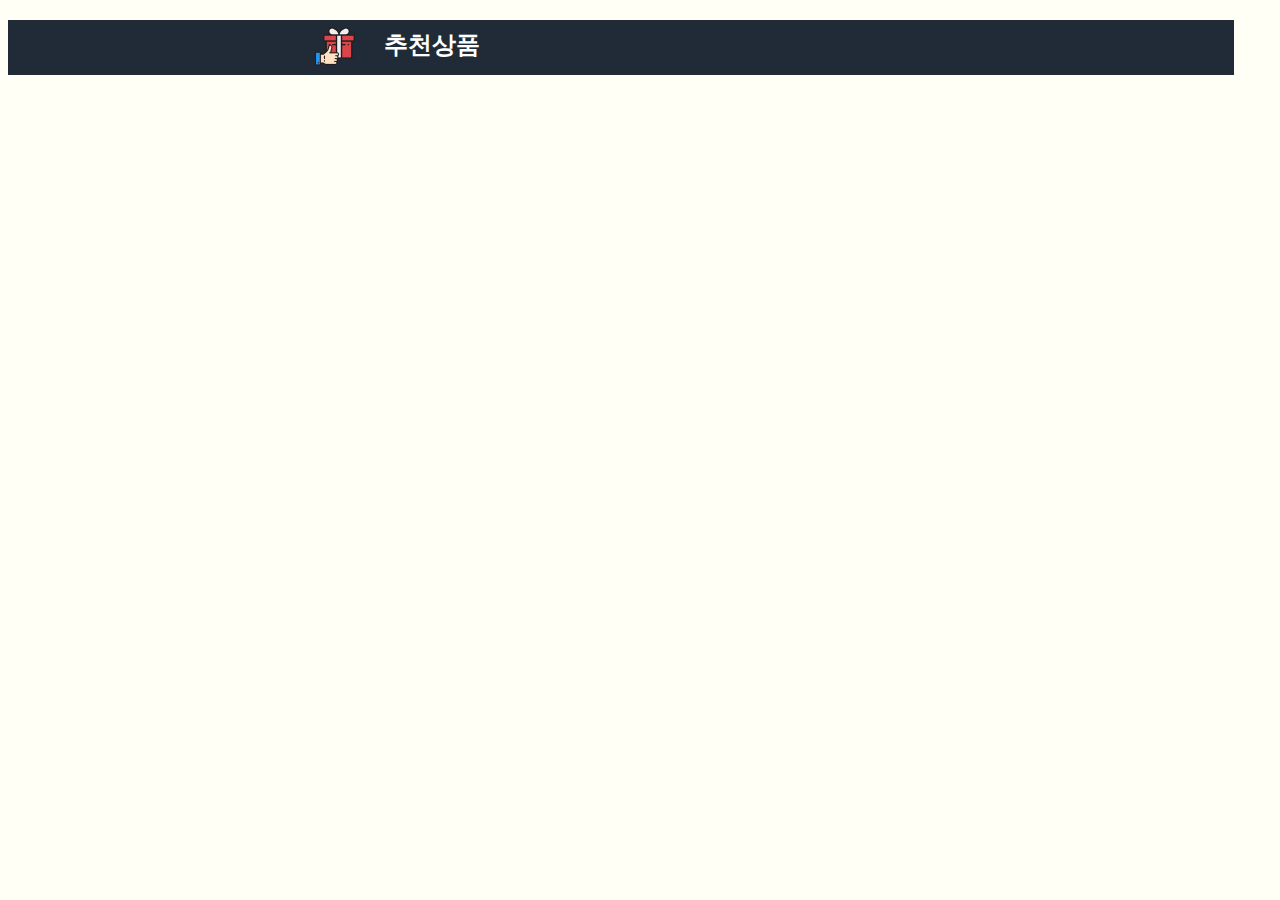
<file: SCTS.Android/app/src/main/assets/recommendList.html>
<!DOCTYPE html>
<html lang="en">
<head>
    <meta charset="UTF-8">
    <meta name="viewport" content="width=device-width, initial-scale=1">
    <meta http-equiv="X-UA-Compatible" content="ie=edge">
    <script src="js/jquery-3.2.1.min.js"></script>
    <script src="js/IPSetting.js"></script>
    <title>추천상품</title>
    <style>
       body{
            background:#FFFFF6;
           
        }
        #title{
            
          
            width: 97%;
            background: #202B37;
            height: 55px;
            color: white;
            margin-bottom: 15px;
        
            
        }
        #title > img{
            position: relative;
            top: -5%;
            left: 25%;
            margin: 10px 5px 10px 0px;
            float: left;
        }
        #title > h2{
             position: relative;
            left: 27%;
            line-height: 50px;
        }

        .recommandProduct{
            width: 96%;
            height: 100px;
            border: 0.2px solid black;
            margin-bottom: 10px;
        }


        .recommandImg{
            margin-left: 20px;
            margin-top: 20px;
            width: 60px;
            height: 60px;
            margin-right: 15px;
            float: left;
        }

        .price{
            float: right;
            margin-top: -10px;
            margin-right: 30px;
        }

     
  
       
    </style>
    <script>

     

    $(document).ready(function(){

        var id = sessionStorage.getItem("user_id");

        $.ajax({
            type:"GET",
            url:IPSetting()+"recommandProduct",
            data:{
                user_id : id
            },
            dataType:"jsonp",
            success : function(data){
               var length = data.data.length;
           

                    for(var i = 0; i<length; i++){

                        var list = $("#list");

                        list.append($('<div></div>').addClass("recommandProduct").attr('data-id', data.data[i].goods_code));
                        $(".recommandProduct[data-id="+data.data[i].goods_code +"]").append($("<img />").attr("src", "img/product.png").addClass("recommandImg"));
                        $(".recommandProduct[data-id="+data.data[i].goods_code +"]").append($("<p></p>").text(data.data[i].goods_nm));
                        $(".recommandProduct[data-id="+data.data[i].goods_code +"]").append($("<p></p>").text(data.data[i].goods_pc+"원").addClass("price"));

                    }

            }
        });
         
    });
       
   </script>
</head>
<body>

<div></div>
   <div id="title">
     
       <img src="img/product.png" width="40px" height="40px">
       <h2>추천상품</h2>
    
   </div>

   <div id="list">
 


   </div>


</body>
</html>
</file>
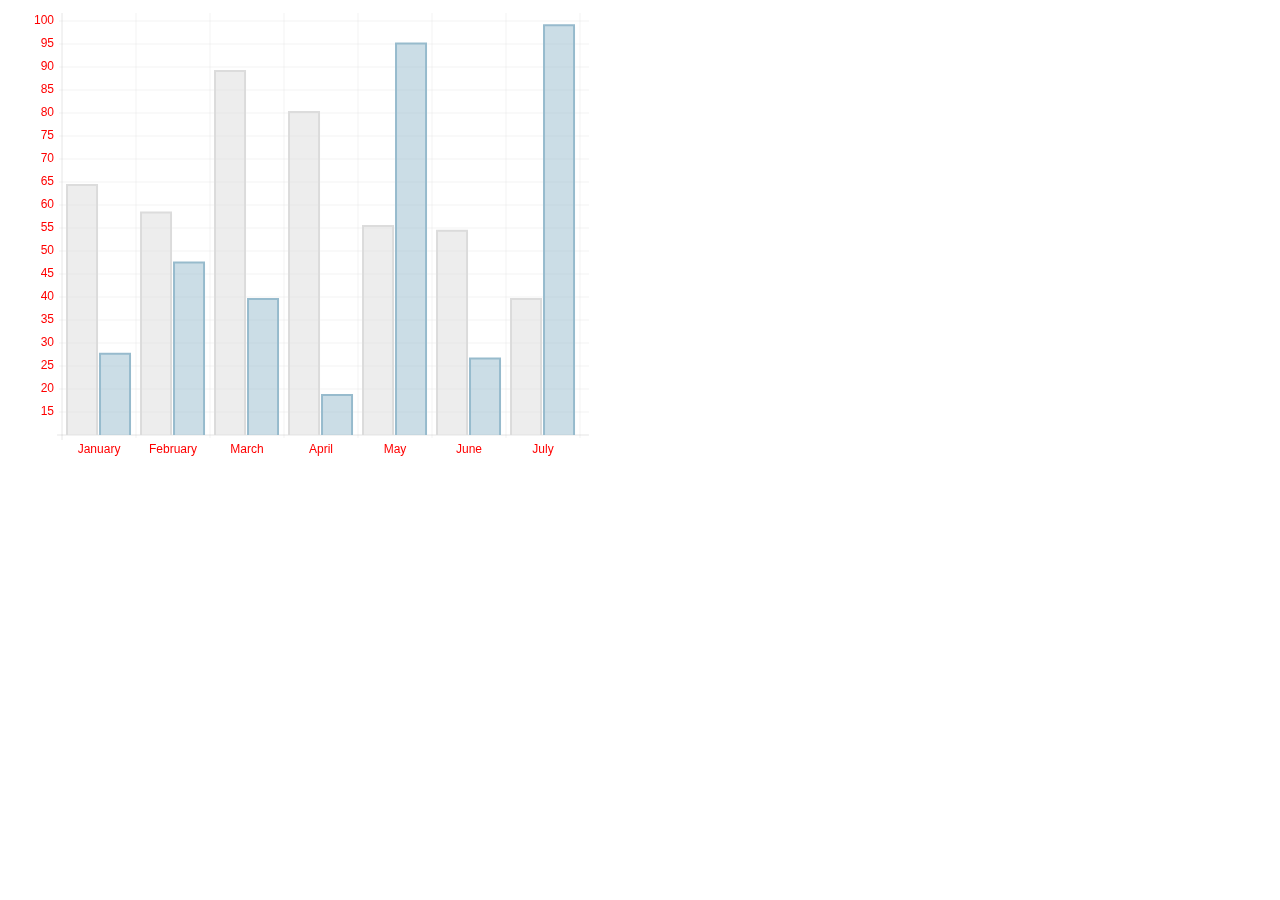
<file: SCTS.STS/SCTS/src/main/webapp/resources/assets/chart-master/samples/bar.html>
<!doctype html>
<html>
	<head>
		<title>Bar Chart</title>
		<script src="../Chart.js"></script>
		<meta name = "viewport" content = "initial-scale = 1, user-scalable = no">
		<style>
			canvas{
			}
		</style>
	</head>
	<body>
		<canvas id="canvas" height="450" width="600"></canvas>


	<script>

		var barChartData = {
			labels : ["January","February","March","April","May","June","July"],
			datasets : [
				{
					fillColor : "rgba(220,220,220,0.5)",
					strokeColor : "rgba(220,220,220,1)",
					data : [65,59,90,81,56,55,40]
				},
				{
					fillColor : "rgba(151,187,205,0.5)",
					strokeColor : "rgba(151,187,205,1)",
					data : [28,48,40,19,96,27,100]
				}
			]
			
		}

	var myLine = new Chart(document.getElementById("canvas").getContext("2d")).Bar(barChartData);
	
	</script>
	</body>
</html>
</file>
<file: SCTS.STS/SCTS/src/main/webapp/resources/assets/ckeditor/samples/sample.css>
/*
Copyright (c) 2003-2013, CKSource - Frederico Knabben. All rights reserved.
For licensing, see LICENSE.html or http://ckeditor.com/license
*/

html, body, h1, h2, h3, h4, h5, h6, div, span, blockquote, p, address, form, fieldset, img, ul, ol, dl, dt, dd, li, hr, table, td, th, strong, em, sup, sub, dfn, ins, del, q, cite, var, samp, code, kbd, tt, pre
{
	line-height: 1.5em;
}

body
{
	padding: 10px 30px;
}

input, textarea, select, option, optgroup, button, td, th
{
	font-size: 100%;
}

pre, code, kbd, samp, tt
{
	font-family: monospace,monospace;
	font-size: 1em;
}

body {
    width: 960px;
    margin: 0 auto;
}

code
{
	background: #f3f3f3;
	border: 1px solid #ddd;
	padding: 1px 4px;

	-moz-border-radius: 3px;
	-webkit-border-radius: 3px;
	border-radius: 3px;
}

.new
{
	background: #FF7E00;
	border: 1px solid #DA8028;
	color: #fff;
	font-size: 10px;
	font-weight: bold;
	padding: 1px 4px;
	text-shadow: 0 1px 0 #C97626;
	text-transform: uppercase;
	margin: 0 0 0 3px;

	-moz-border-radius: 3px;
	-webkit-border-radius: 3px;
	border-radius: 3px;

	-moz-box-shadow: 0 2px 3px 0 #FFA54E inset;
	-webkit-box-shadow: 0 2px 3px 0 #FFA54E inset;
	box-shadow: 0 2px 3px 0 #FFA54E inset;
}

h1.samples
{
	color: #0782C1;
	font-size: 200%;
	font-weight: normal;
	margin: 0;
	padding: 0;
}

h1.samples a
{
	color: #0782C1;
	text-decoration: none;
	border-bottom: 1px dotted #0782C1;
}

.samples a:hover
{
	border-bottom: 1px dotted #0782C1;
}

h2.samples
{
	color: #000000;
	font-size: 130%;
	margin: 15px 0 0 0;
	padding: 0;
}

p, blockquote, address, form, pre, dl, h1.samples, h2.samples
{
	margin-bottom: 15px;
}

ul.samples
{
	margin-bottom: 15px;
}

.clear
{
	clear: both;
}

fieldset
{
	margin: 0;
	padding: 10px;
}

body, input, textarea
{
	color: #333333;
	font-family: Arial, Helvetica, sans-serif;
}

body
{
	font-size: 75%;
}

a.samples
{
	color: #189DE1;
	text-decoration: none;
}

form
{
	margin: 0;
	padding: 0;
}

pre.samples
{
	background-color: #F7F7F7;
	border: 1px solid #D7D7D7;
	overflow: auto;
	padding: 0.25em;
	white-space: pre-wrap; /* CSS 2.1 */
	word-wrap: break-word; /* IE7 */
	-moz-tab-size: 4;
	-o-tab-size: 4;
	-webkit-tab-size: 4;
	tab-size: 4;
}

#footer
{
	clear: both;
	padding-top: 10px;
}

#footer hr
{
	margin: 10px 0 15px 0;
	height: 1px;
	border: solid 1px gray;
	border-bottom: none;
}

#footer p
{
	margin: 0 10px 10px 10px;
	float: left;
}

#footer #copy
{
	float: right;
}

#outputSample
{
	width: 100%;
	table-layout: fixed;
}

#outputSample thead th
{
	color: #dddddd;
	background-color: #999999;
	padding: 4px;
	white-space: nowrap;
}

#outputSample tbody th
{
	vertical-align: top;
	text-align: left;
}

#outputSample pre
{
	margin: 0;
	padding: 0;
}

.description
{
	border: 1px dotted #B7B7B7;
	margin-bottom: 10px;
	padding: 10px 10px 0;
	overflow: hidden;
}

label
{
	display: block;
	margin-bottom: 6px;
}

/**
 *	CKEditor editables are automatically set with the "cke_editable" class
 *	plus cke_editable_(inline|themed) depending on the editor type.
 */

/* Style a bit the inline editables. */
.cke_editable.cke_editable_inline
{
	cursor: pointer;
}

/* Once an editable element gets focused, the "cke_focus" class is
   added to it, so we can style it differently. */
.cke_editable.cke_editable_inline.cke_focus
{
	box-shadow: inset 0px 0px 20px 3px #ddd, inset 0 0 1px #000;
	outline: none;
	background: #eee;
	cursor: text;
}

/* Avoid pre-formatted overflows inline editable. */
.cke_editable_inline pre
{
	white-space: pre-wrap;
	word-wrap: break-word;
}

/**
 *	Samples index styles.
 */

.twoColumns,
.twoColumnsLeft,
.twoColumnsRight
{
	overflow: hidden;
}

.twoColumnsLeft,
.twoColumnsRight
{
	width: 45%;
}

.twoColumnsLeft
{
	float: left;
}

.twoColumnsRight
{
	float: right;
}

dl.samples
{
	padding: 0 0 0 40px;
}
dl.samples > dt
{
	display: list-item;
	list-style-type: disc;
	list-style-position: outside;
	margin: 0 0 3px;
}
dl.samples > dd
{
	margin: 0 0 3px;
}
.warning
{
    color: #ff0000;
	background-color: #FFCCBA;
    border: 2px dotted #ff0000;
	padding: 15px 10px;
	margin: 10px 0;
}

/* Used on inline samples */

blockquote
{
	font-style: italic;
	font-family: Georgia, Times, "Times New Roman", serif;
	padding: 2px 0;
	border-style: solid;
	border-color: #ccc;
	border-width: 0;
}

.cke_contents_ltr blockquote
{
	padding-left: 20px;
	padding-right: 8px;
	border-left-width: 5px;
}

.cke_contents_rtl blockquote
{
	padding-left: 8px;
	padding-right: 20px;
	border-right-width: 5px;
}

img.right {
    border: 1px solid #ccc;
    float: right;
    margin-left: 15px;
    padding: 5px;
}

img.left {
    border: 1px solid #ccc;
    float: left;
    margin-right: 15px;
    padding: 5px;
}
</file>
<file: SCTS.STS/SCTS/src/main/webapp/resources/assets/jquery-easy-pie-chart/examples/style.css>
body {
    font: 13px/1.4 'Helvetica Neue', 'Helvetica','Arial', sans-serif;
    color: #333;
}

.container {
    width: 520px;
    margin: auto;
}

h1 {
    border-bottom: 1px solid #d9d9d9;
}

a {
    color: #be2221;
    text-decoration: none;
}

.chart {
    float: left;
    margin: 10px;
}

.percentage,
.label {
    text-align: center;
    color: #333;
    font-weight: 100;
    font-size: 1.2em;
    margin-bottom: 0.3em;
}

.credits {
    padding-top: 0.5em;
    clear: both;
    color: #999;
}

.credits a {
    color: #333;
}

.dark {
    background: #333;
}

.dark .percentage-light,
.dark .label {
    text-align: center;
    color: #999;
    font-weight: 100;
    font-size: 1.2em;
    margin-bottom: 0.3em;
}


.button {
  -webkit-box-shadow: inset 0 0 1px #000, inset 0 1px 0 1px rgba(255,255,255,0.2), 0 1px 1px -1px rgba(0, 0, 0, .5);
  -moz-box-shadow: inset 0 0 1px #000, inset 0 1px 0 1px rgba(255,255,255,0.2), 0 1px 1px -1px rgba(0, 0, 0, .5);
  box-shadow: inset 0 0 1px #000, inset 0 1px 0 1px rgba(255,255,255,0.2), 0 1px 1px -1px rgba(0, 0, 0, .5);
  -webkit-border-radius: 3px;
  -moz-border-radius: 3px;
  border-radius: 3px;
  padding: 6px 20px;
  font-weight: bold;
  text-transform: uppercase;
  display: block;
  margin: auto;
  max-width: 200px;
  text-align: center;
  background-color: #5c5c5c;
  background-image: -moz-linear-gradient(top, #666666, #4d4d4d);
  background-image: -ms-linear-gradient(top, #666666, #4d4d4d);
  background-image: -webkit-gradient(linear, 0 0, 0 100%, from(#666666), to(#4d4d4d));
  background-image: -webkit-linear-gradient(top, #666666, #4d4d4d);
  background-image: -o-linear-gradient(top, #666666, #4d4d4d);
  background-image: linear-gradient(top, #666666, #4d4d4d);
  background-repeat: repeat-x;
  filter: progid:DXImageTransform.Microsoft.gradient(startColorstr='#666666', endColorstr='#4d4d4d', GradientType=0);
  color: #ffffff;
  text-shadow: 0 1px 1px #333333;
}
.button:hover {
  color: #ffffff;
  text-decoration: none;
  background-color: #616161;
  background-image: -moz-linear-gradient(top, #6b6b6b, #525252);
  background-image: -ms-linear-gradient(top, #6b6b6b, #525252);
  background-image: -webkit-gradient(linear, 0 0, 0 100%, from(#6b6b6b), to(#525252));
  background-image: -webkit-linear-gradient(top, #6b6b6b, #525252);
  background-image: -o-linear-gradient(top, #6b6b6b, #525252);
  background-image: linear-gradient(top, #6b6b6b, #525252);
  background-repeat: repeat-x;
  filter: progid:DXImageTransform.Microsoft.gradient(startColorstr='#6b6b6b', endColorstr='#525252', GradientType=0);
}
.button:active {
  background-color: #575757;
  background-image: -moz-linear-gradient(top, #616161, #474747);
  background-image: -ms-linear-gradient(top, #616161, #474747);
  background-image: -webkit-gradient(linear, 0 0, 0 100%, from(#616161), to(#474747));
  background-image: -webkit-linear-gradient(top, #616161, #474747);
  background-image: -o-linear-gradient(top, #616161, #474747);
  background-image: linear-gradient(top, #616161, #474747);
  background-repeat: repeat-x;
  filter: progid:DXImageTransform.Microsoft.gradient(startColorstr='#616161', endColorstr='#474747', GradientType=0);
  -webkit-transform: translate(0, 1px);
  -moz-transform: translate(0, 1px);
  -ms-transform: translate(0, 1px);
  -o-transform: translate(0, 1px);
  transform: translate(0, 1px);
}
.button:disabled {
  background-color: #dddddd;
  background-image: -moz-linear-gradient(top, #e7e7e7, #cdcdcd);
  background-image: -ms-linear-gradient(top, #e7e7e7, #cdcdcd);
  background-image: -webkit-gradient(linear, 0 0, 0 100%, from(#e7e7e7), to(#cdcdcd));
  background-image: -webkit-linear-gradient(top, #e7e7e7, #cdcdcd);
  background-image: -o-linear-gradient(top, #e7e7e7, #cdcdcd);
  background-image: linear-gradient(top, #e7e7e7, #cdcdcd);
  background-repeat: repeat-x;
  filter: progid:DXImageTransform.Microsoft.gradient(startColorstr='#e7e7e7', endColorstr='#cdcdcd', GradientType=0);
  color: #939393;
  text-shadow: 0 1px 1px #fff;
}

@media screen and (max-device-width: 480px) {
  .container{
    width: 100%;
  }
}
</file>
